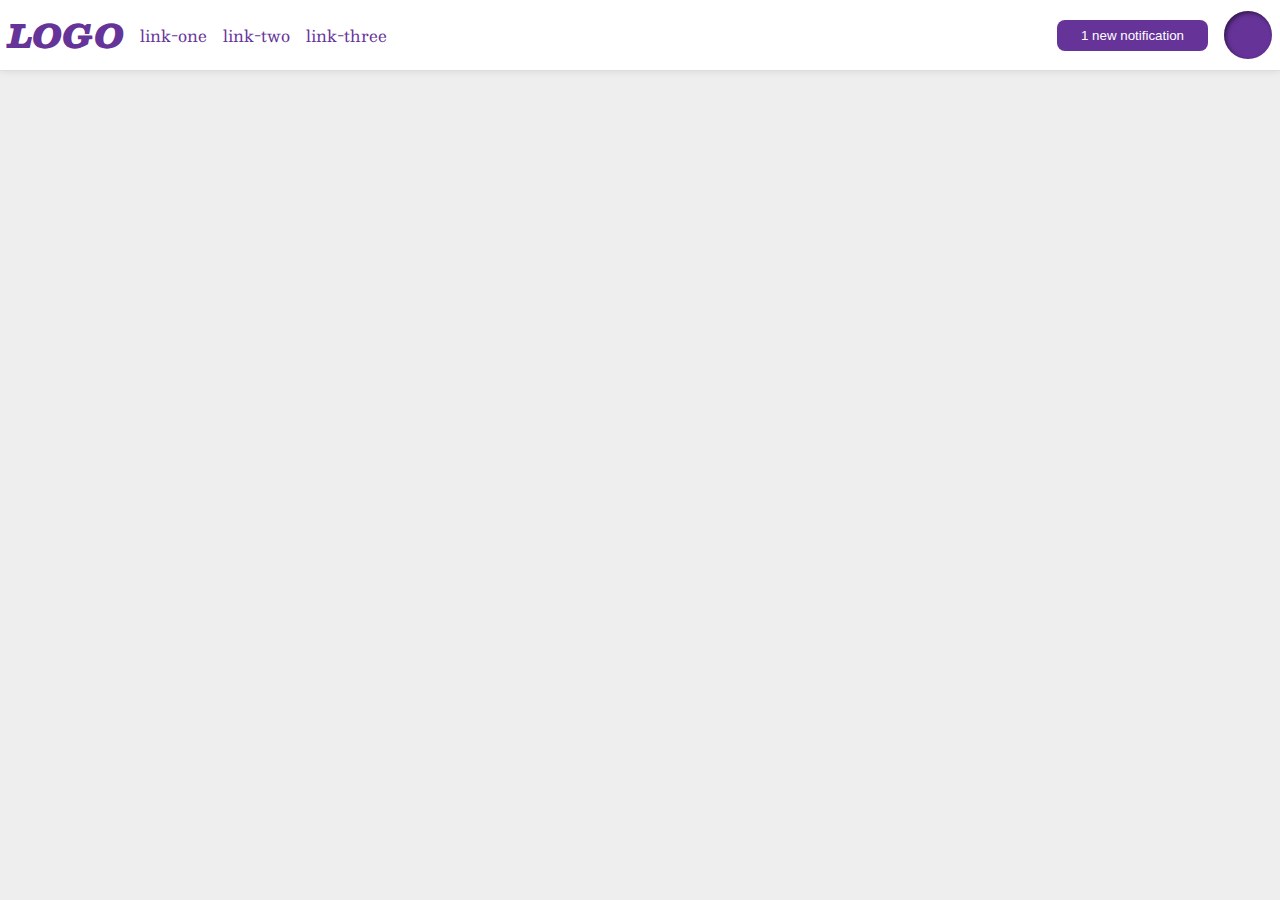
<file: flex/03-flex-header-2/index.html>
<!DOCTYPE html>
<html lang="en">

<head>
  <meta charset="UTF-8">
  <meta http-equiv="X-UA-Compatible" content="IE=edge">
  <meta name="viewport" content="width=device-width, initial-scale=1.0">
  <title>Flex Header 2</title>
  <link rel="stylesheet" href="style.css">
</head>

<body>
  <div class="header">
    <div class="left">
      <div class="logo">
        LOGO
      </div>
      <ul class="links">
        <li><a href="google.com">link-one</a></li>
        <li><a href="google.com">link-two</a></li>
        <li><a href="google.com">link-three</a></li>
      </ul>
    </div>
    <div class="right">
      <button class="notifications">
        1 new notification
      </button>
      <div class="profile-image"></div>
    </div>
  </div>
</body>

</html>
</file>
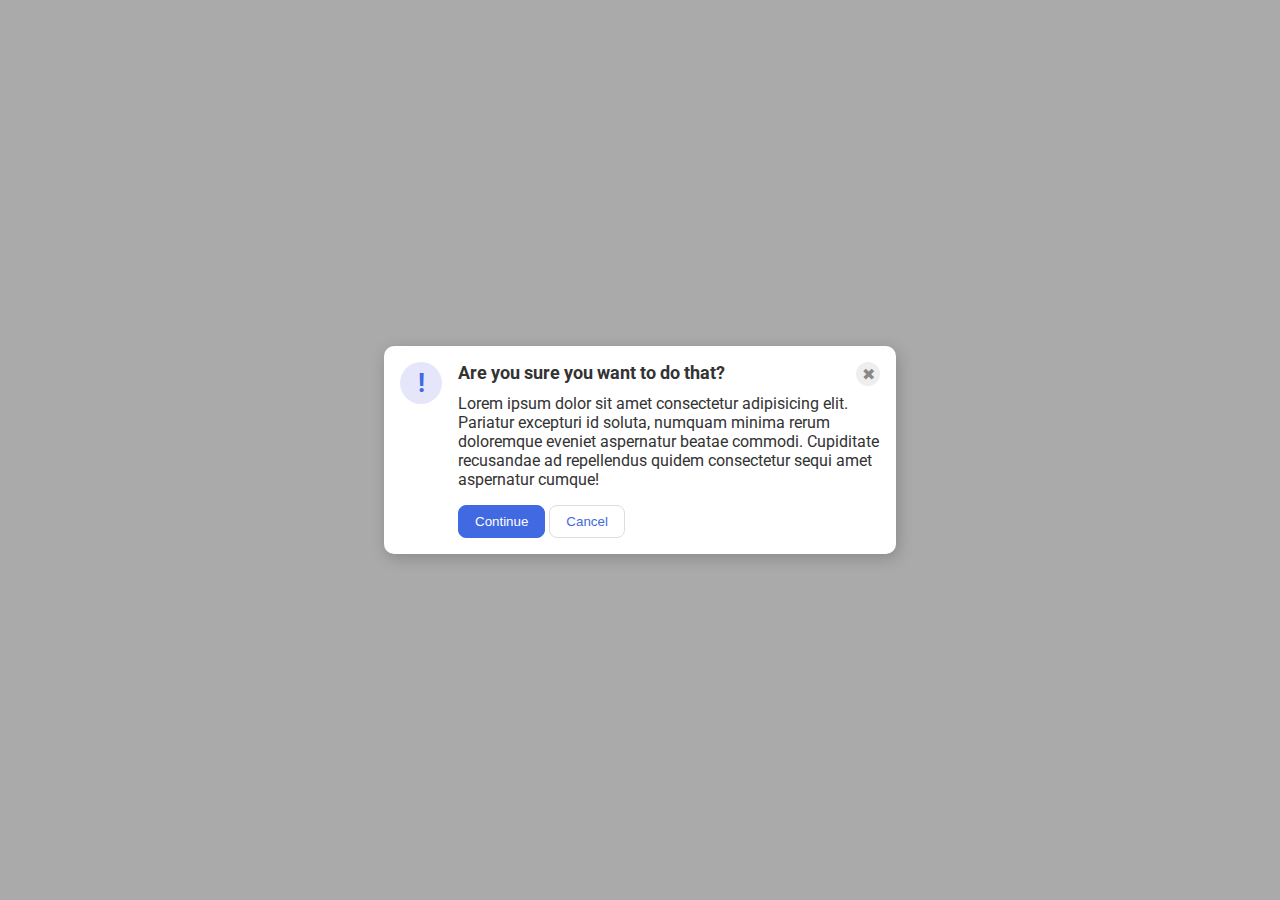
<file: flex/05-flex-modal/index.html>
<!DOCTYPE html>
<html lang="en">

<head>
  <meta charset="UTF-8">
  <meta http-equiv="X-UA-Compatible" content="IE=edge">
  <meta name="viewport" content="width=device-width, initial-scale=1.0">
  <link rel="stylesheet" href="style.css">
  <title>Modal</title>
</head>

<body>
  <div class="modal">
    <div class="icon">!</div>
    <div class="container">
      <div class="header">Are you sure you want to do that?
        <div class="close-button">✖</div>
      </div>

      <div class="text">Lorem ipsum dolor sit amet consectetur adipisicing elit. Pariatur excepturi id soluta, numquam
        minima rerum doloremque eveniet aspernatur beatae commodi. Cupiditate recusandae ad repellendus quidem
        consectetur
        sequi amet aspernatur cumque!</div>
      <button class="continue">Continue</button>
      <button class="cancel">Cancel</button>
    </div>
  </div>

</body>

</html>
</file>
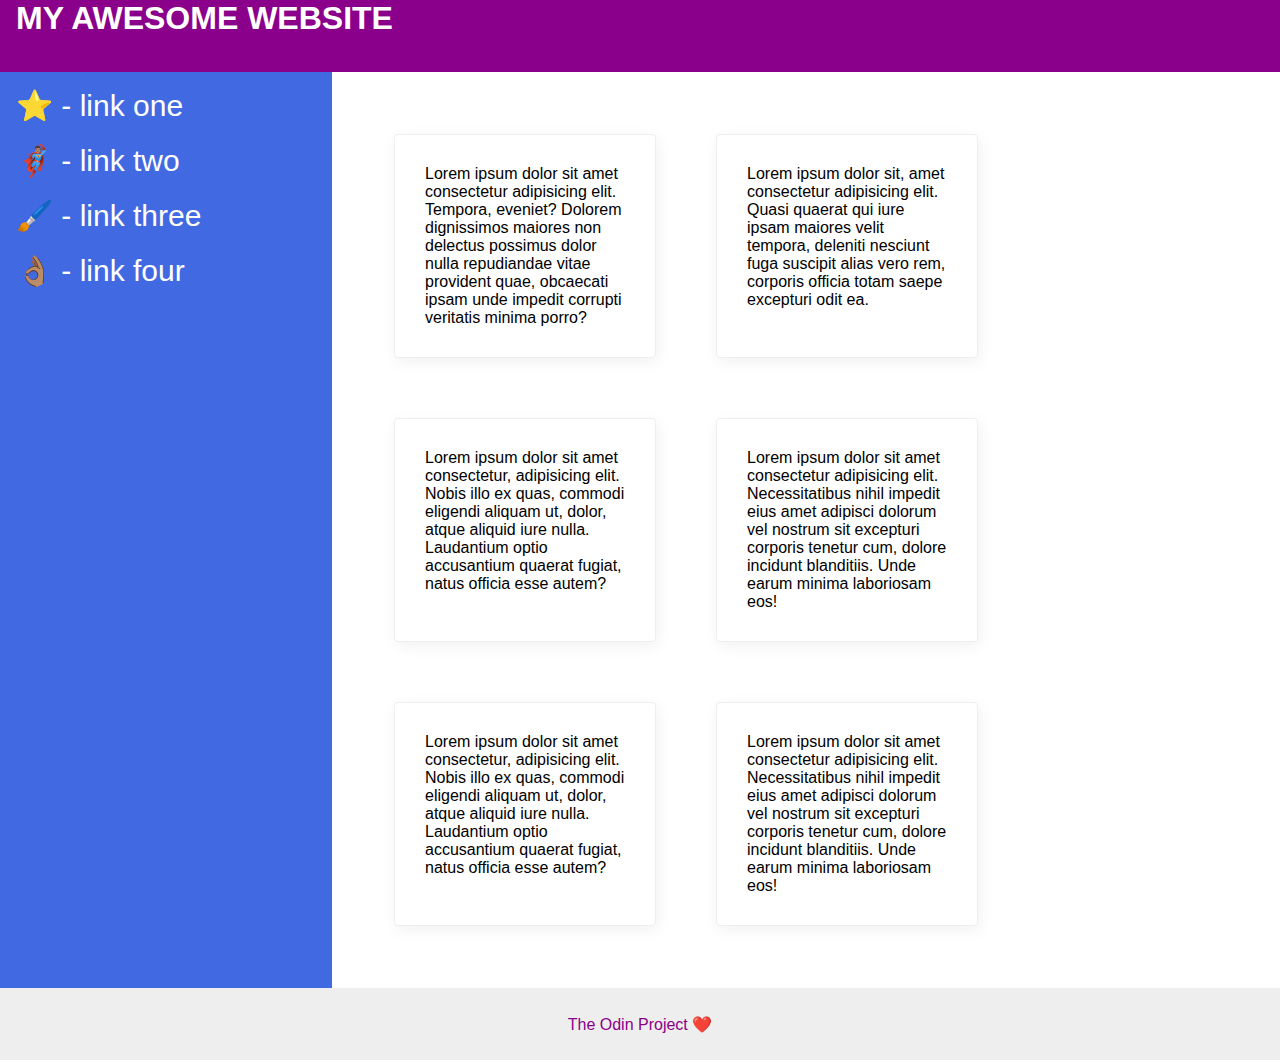
<file: flex/07-flex-layout-2/index.html>
<!DOCTYPE html>
<html lang="en">

<head>
  <meta charset="UTF-8">
  <meta http-equiv="X-UA-Compatible" content="IE=edge">
  <meta name="viewport" content="width=device-width, initial-scale=1.0">
  <title>The Holy Grail</title>
  <link rel="stylesheet" href="style.css">
</head>

<body>
  <div class="header">
    MY AWESOME WEBSITE
  </div>
  <div class="body">
    <div class="sidebar">
      <ul>
        <li><a href="#">⭐ - link one</a></li>
        <li><a href="#">🦸🏽‍♂️ - link two</a></li>
        <li><a href="#">🖌️ - link three</a></li>
        <li><a href="#">👌🏽 - link four</a></li>
      </ul>
    </div>
    <div class="container">
      <div class="card">Lorem ipsum dolor sit amet consectetur adipisicing elit. Tempora, eveniet? Dolorem dignissimos
        maiores non delectus possimus dolor nulla repudiandae vitae provident quae, obcaecati ipsam unde impedit
        corrupti
        veritatis minima porro?</div>
      <div class="card">Lorem ipsum dolor sit, amet consectetur adipisicing elit. Quasi quaerat qui iure ipsam maiores
        velit tempora, deleniti nesciunt fuga suscipit alias vero rem, corporis officia totam saepe excepturi odit ea.
      </div>
      <div class="card">Lorem ipsum dolor sit amet consectetur, adipisicing elit. Nobis illo ex quas, commodi eligendi
        aliquam ut, dolor, atque aliquid iure nulla. Laudantium optio accusantium quaerat fugiat, natus officia esse
        autem?</div>
      <div class="card">Lorem ipsum dolor sit amet consectetur adipisicing elit. Necessitatibus nihil impedit eius amet
        adipisci dolorum vel nostrum sit excepturi corporis tenetur cum, dolore incidunt blanditiis. Unde earum minima
        laboriosam eos!</div>
      <div class="card">Lorem ipsum dolor sit amet consectetur, adipisicing elit. Nobis illo ex quas, commodi eligendi
        aliquam ut, dolor, atque aliquid iure nulla. Laudantium optio accusantium quaerat fugiat, natus officia esse
        autem?</div>
      <div class="card">Lorem ipsum dolor sit amet consectetur adipisicing elit. Necessitatibus nihil impedit eius amet
        adipisci dolorum vel nostrum sit excepturi corporis tenetur cum, dolore incidunt blanditiis. Unde earum minima
        laboriosam eos!</div>
    </div>
  </div>
  <div class="footer">
    The Odin Project ❤️
  </div>
</body>

</html>
</file>
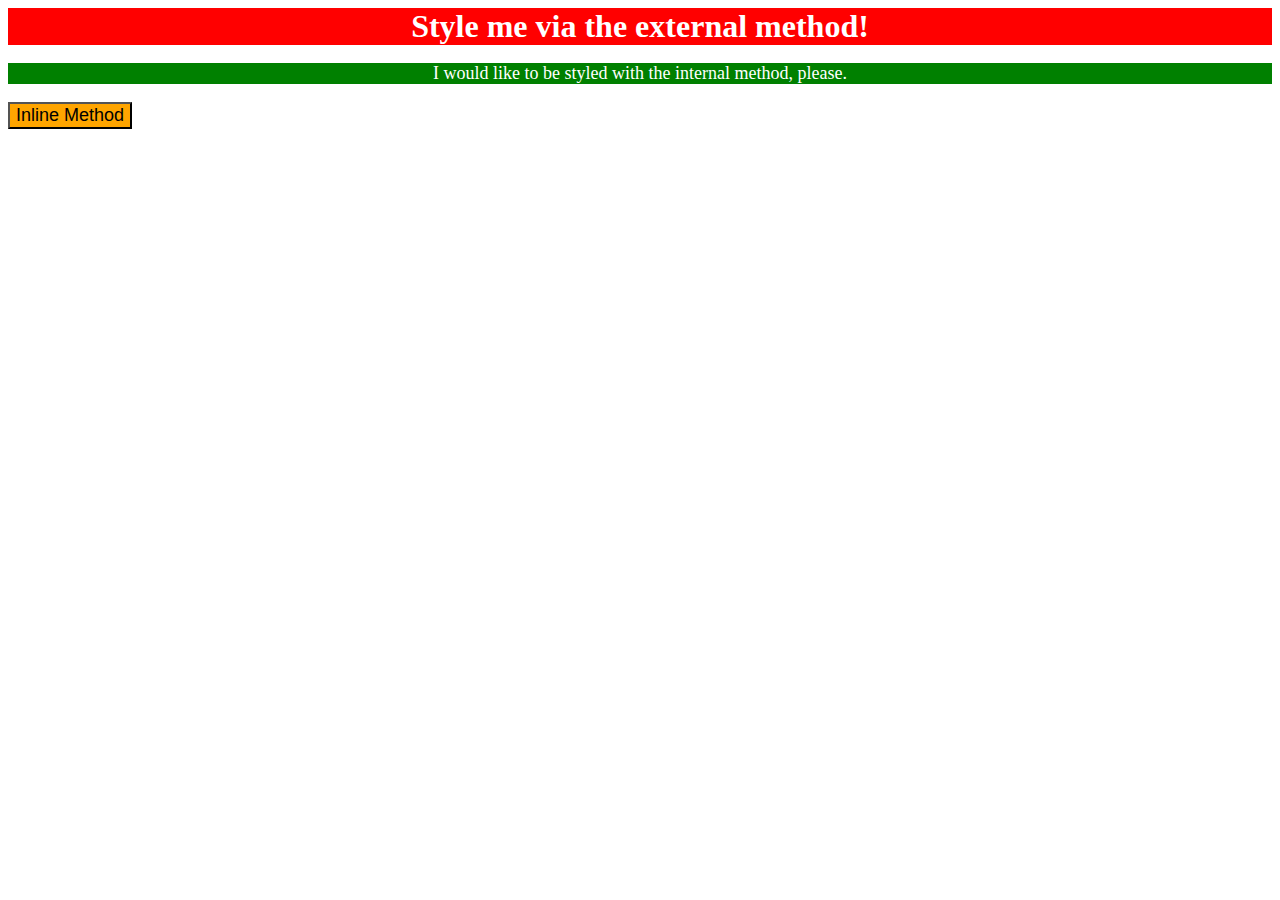
<file: foundations/01-css-methods/index.html>
<!DOCTYPE html>
<html lang="en">
  <head>
    <style>
      p {
        background-color: green;
        color:white;
        font-size: 18px;
        text-align: center;
      }
    </style>
    <meta charset="UTF-8">
    <meta http-equiv="X-UA-Compatible" content="IE=edge">
    <meta name="viewport" content="width=device-width, initial-scale=1.0">
    <title>Methods for Adding CSS</title>
    <link rel="stylesheet" href="./style.css">
    
  </head>
  <body>
    <div>Style me via the external method!</div>
    <p>I would like to be styled with the internal method, please.</p>
    <button style="background-color: orange;font-size: 18px;">Inline Method</button>
  </body>
</html>
</file>
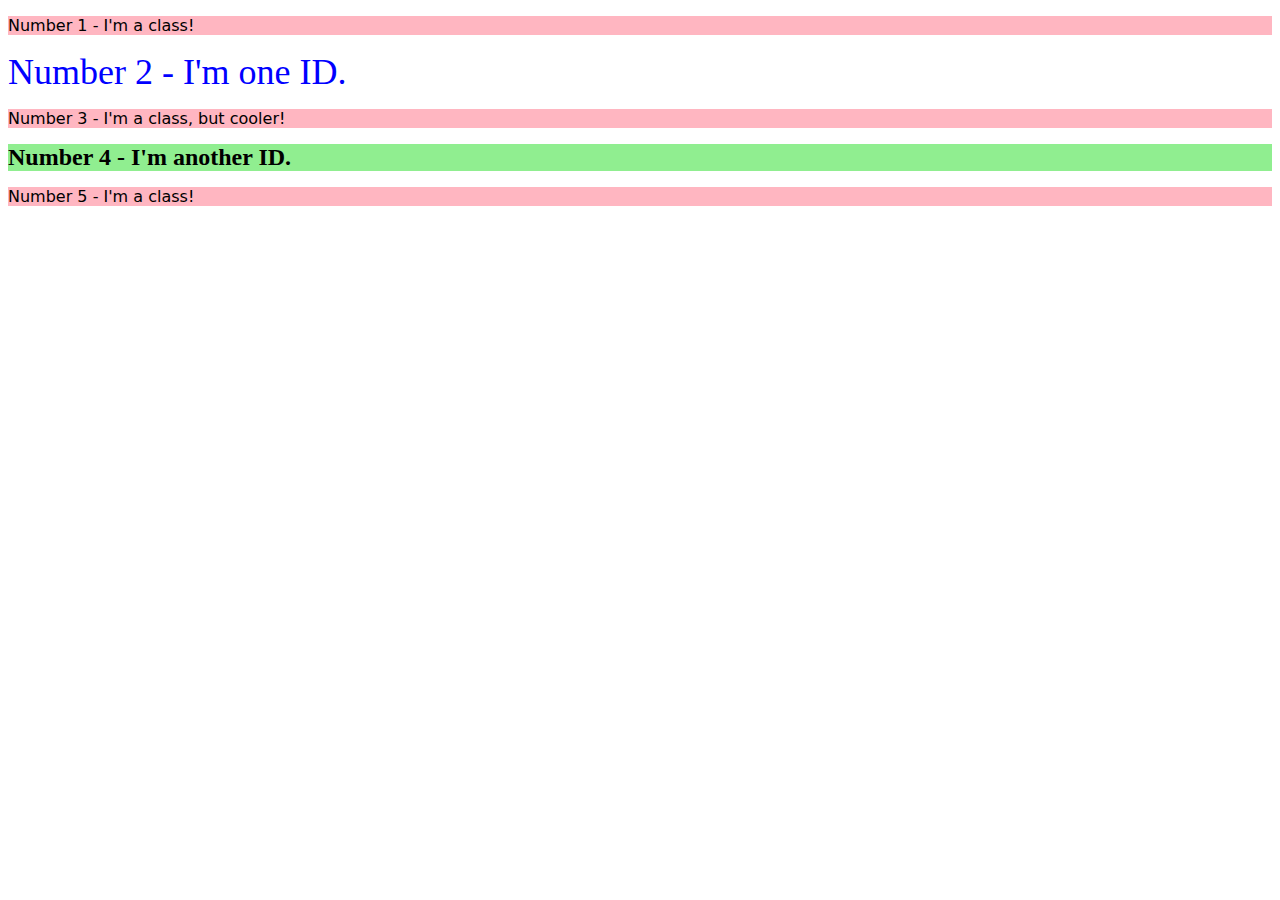
<file: foundations/02-class-id-selectors/index.html>
<!DOCTYPE html>
<html lang="en">
  <head>
    <meta charset="UTF-8">
    <meta http-equiv="X-UA-Compatible" content="IE=edge">
    <meta name="viewport" content="width=device-width, initial-scale=1.0">
    <title>Class and ID Selectors</title>
    <link rel="stylesheet" href="style.css">
  </head>
  <body>
    <p class="odd">Number 1 - I'm a class!</p>
    <div class="even2">Number 2 - I'm one ID.</div>
    <p class="odd 2">Number 3 - I'm a class, but cooler!</p>
    <div class="even4">Number 4 - I'm another ID.</div>
    <p class="odd">Number 5 - I'm a class!</p>
  </body>
</html>
</file>
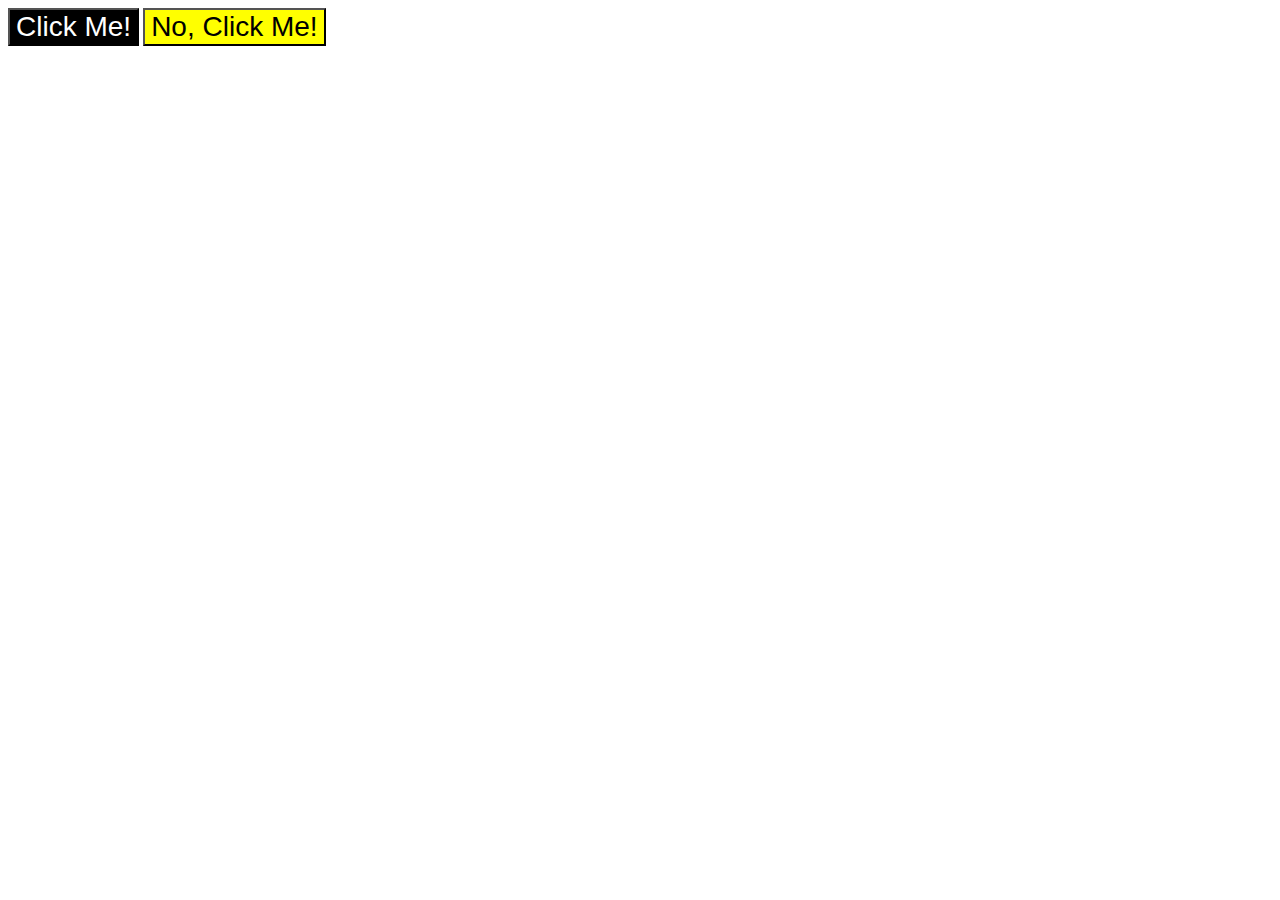
<file: foundations/03-grouping-selectors/index.html>
<!DOCTYPE html>
<html lang="en">
  <head>
    <meta charset="UTF-8">
    <meta http-equiv="X-UA-Compatible" content="IE=edge">
    <meta name="viewport" content="width=device-width, initial-scale=1.0">
    <title>Grouping Selectors</title>
    <link rel="stylesheet" href="style.css">
  </head>
  <body>
    <button class="black">Click Me!</button>
    <button class="yellow">No, Click Me!</button>
  </body>
</html>
</file>
<file: flex/03-flex-header-2/style.css>
/* this is some magical font-importing.  
you'll learn about it later. */
@import url('https://fonts.googleapis.com/css2?family=Besley:ital,wght@0,400;1,900&display=swap');

body {
  margin: 0;
  background: #eee;
  font-family: Besley, serif;
}

.header {
  background: white;
  border-bottom: 1px solid #ddd;
  box-shadow: 0 0 8px rgba(0,0,0,.1);
  
}

.profile-image {
  background: rebeccapurple;
  box-shadow: inset 2px 2px 4px rgba(0,0,0,.5);
  border-radius: 50%;
  width: 48px;
  height: 48px;
}

.logo {
  color: rebeccapurple;
  font-size: 32px;
  font-weight: 900;
  font-style: italic;
}

button {
  border: none;
  border-radius: 8px;
  background: rebeccapurple;
  color: white;
  padding: 8px 24px;
}

a {
  /* this removes the line under our links */
  text-decoration: none;
  color: rebeccapurple;
}

ul {
  list-style-type: none;
}
.header {
  display: flex;
  justify-content: space-between;
  padding: 8px;
}
ul {
  display: flex;
  margin: 0;
  padding: 0;
  gap: 16px;
}
.left , .right {
  display: flex;
  align-items: center;
  gap: 16px;
}
</file>
<file: flex/05-flex-modal/style.css>
@import url('https://fonts.googleapis.com/css2?family=Roboto:wght@400;700&display=swap');

html, body {
  height: 100%;
}

body {
  font-family: Roboto, sans-serif;
  margin: 0;
  background: #aaa;
  color: #333;
  /* I'll give you this one for free lol */
  display: flex;
  align-items: center;
  justify-content: center;
}

.modal {
  background: white;
  width: 480px;
  border-radius: 10px;
  box-shadow: 2px 4px 16px rgba(0,0,0,.2);
}

.icon {
  color: royalblue;
  font-size: 26px;
  font-weight: 700;
  background: lavender;
  width: 42px;
  height: 42px;
  border-radius: 50%;
  display: flex;
  align-items: center;
  justify-content: center;
}

.close-button {
  background: #eee;
  border-radius: 50%;
  color: #888;
  font-weight: 400;
  font-size: 16px;
  height: 24px;
  width: 24px;
  display: flex;
  align-items: center;
  justify-content: center;
}

button {
  padding: 8px 16px;
  border-radius: 8px;
}

button.continue {
  background: royalblue;
  border: 1px solid royalblue;
  color: white;
}

button.cancel {
  background: white;
  border: 1px solid #ddd;
  color: royalblue;
}
.modal {
  display: flex;
  gap: 16px;
  padding: 16px;
}
.icon {
  flex-shrink: 0;
}
.header {
  display: flex;
  align-item: center;
  justify-content: space-between;
  font-size: 18px;
  font-weight: bold;
  margin-bottom: 8px;
}
.text {
  margin-bottom: 16px;
}
</file>
<file: flex/07-flex-layout-2/style.css>
body {
  font-family: -apple-system, BlinkMacSystemFont, 'Segoe UI', Roboto, Oxygen, Ubuntu, Cantarell, 'Open Sans', 'Helvetica Neue', sans-serif;
  margin: 0;
  min-height: 100vh;
}

.header {
  height: 72px;
  background: darkmagenta;
  color: white;
}

.footer {
  height: 72px;
  background: #eee;
  color: darkmagenta;
}

.sidebar {
  width: 300px;
  background: royalblue;
}

.card {
  border: 1px solid #eee;
  box-shadow: 2px 4px 16px rgba(0,0,0,.06);
  border-radius: 4px;
}
/* solution */
.header {
  font-size: 32px;
  font-weight: 900;
  justify-content: center;
  padding: 0 16px;
}
.footer {
  display: flex;
  align-items: center;
  justify-content: center;
}
body {
  display: flex;
  flex-direction: column;
}
.body {
  flex: 1;
  display: flex;
}

.sidebar {
  flex-shrink: 0;
  padding: 16px;

}

ul {
  list-style-type: none;
  margin: 0;
  padding: 0;
}

li {
  margin-bottom: 20px;
}

a {
  color: white;
  text-decoration: none;
  font-size: 30px;
}

.container {
  padding: 32px;
  display: flex;
  flex-wrap: wrap;
}

.card {
  padding: 30px;
  margin: 30px;
  width: 200px;
}
</file>
<file: foundations/01-css-methods/style.css>
div {
    background-color: red;
    color: white;
    text-align: center;
    font-size: 32px;
    font-weight: 700;
  }
</file>
<file: foundations/02-class-id-selectors/style.css>
.odd {
    background-color: lightpink;
    font-family: Verdana , "DejaVu Sans" ,sans-serif;
}
.odd2 {
    font-size: 24px;
}
.even2 {
    color: blue;
    font-size: 36px;
}
.even4 {
    background-color: lightgreen;
    font-size: 24px;
    font-weight: bold;
}
</file>
<file: foundations/03-grouping-selectors/style.css>
.black,.yellow {
    font-size: 28px;
    font-family: Helvetica, "Times New Roman", sans-serif;
}
.black {
    background-color: black;
    color:white;
}
.yellow {
    background-color: yellow;
}
</file>
